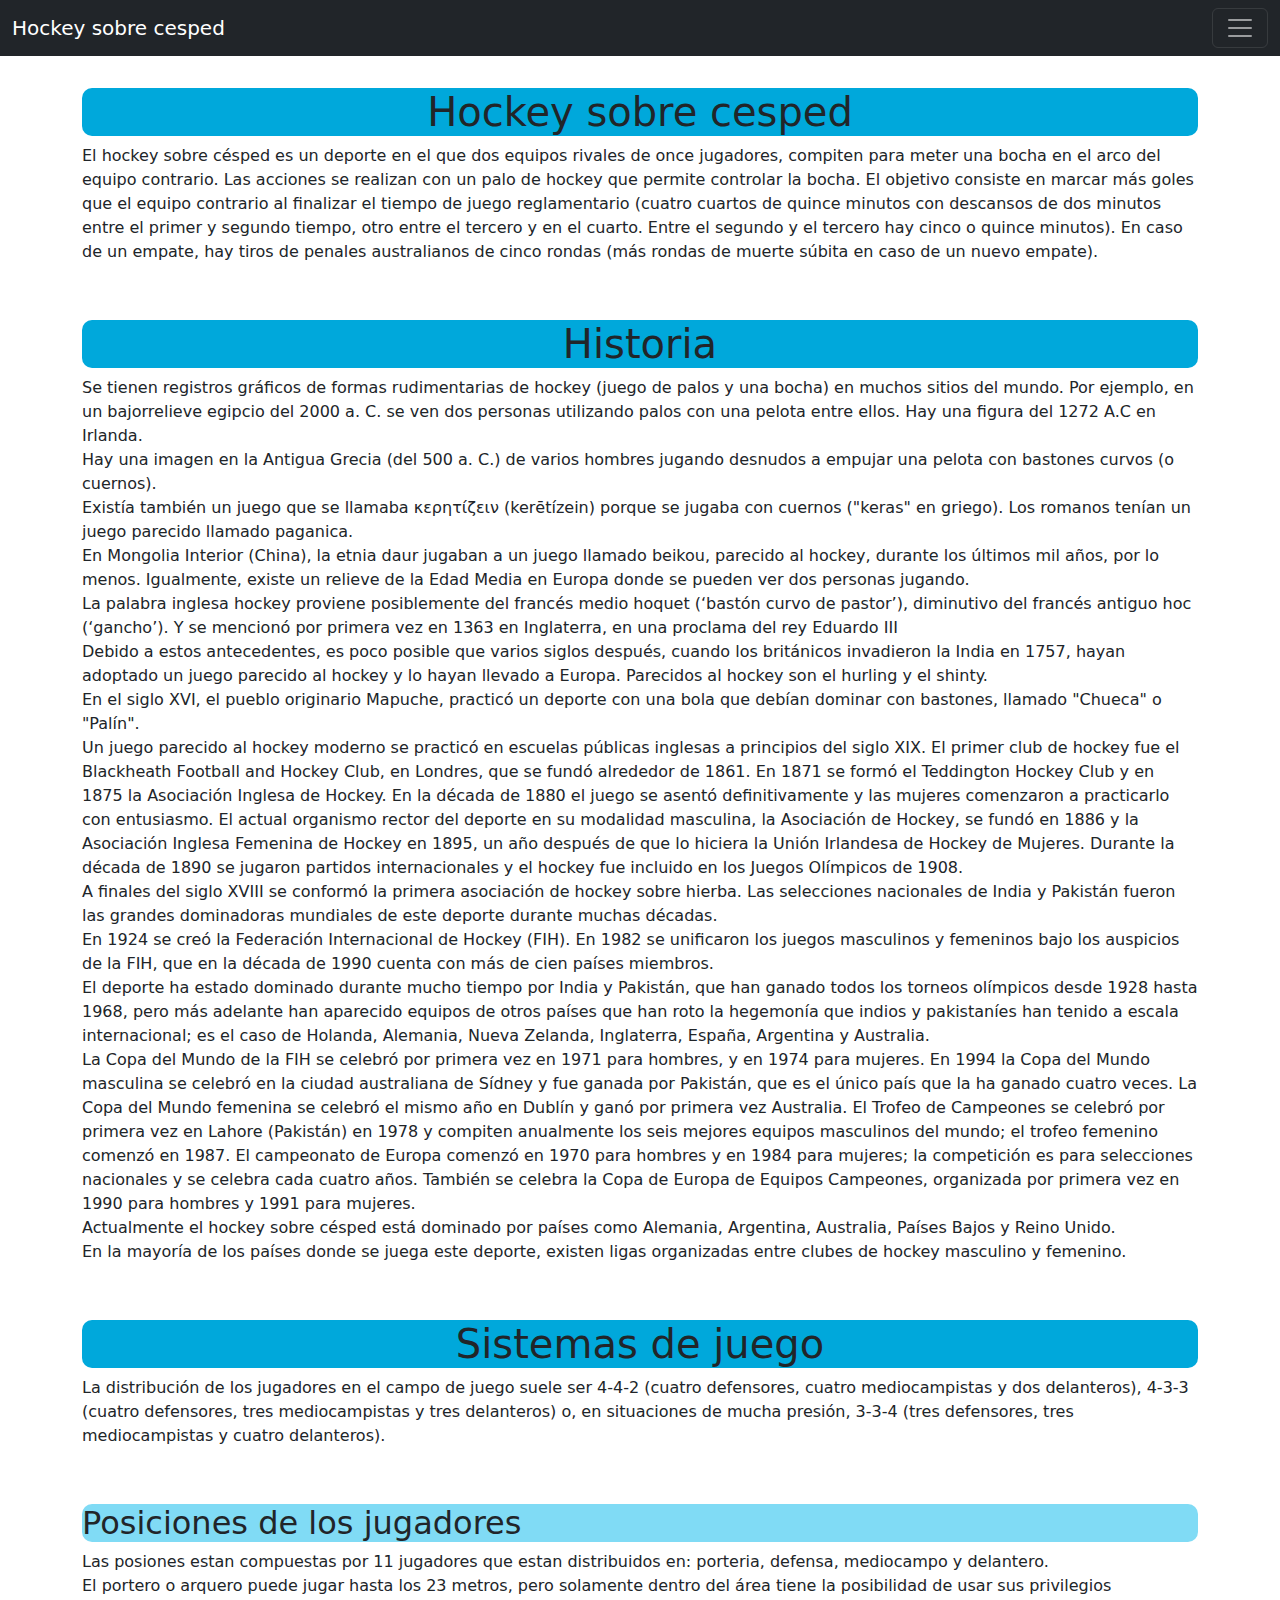
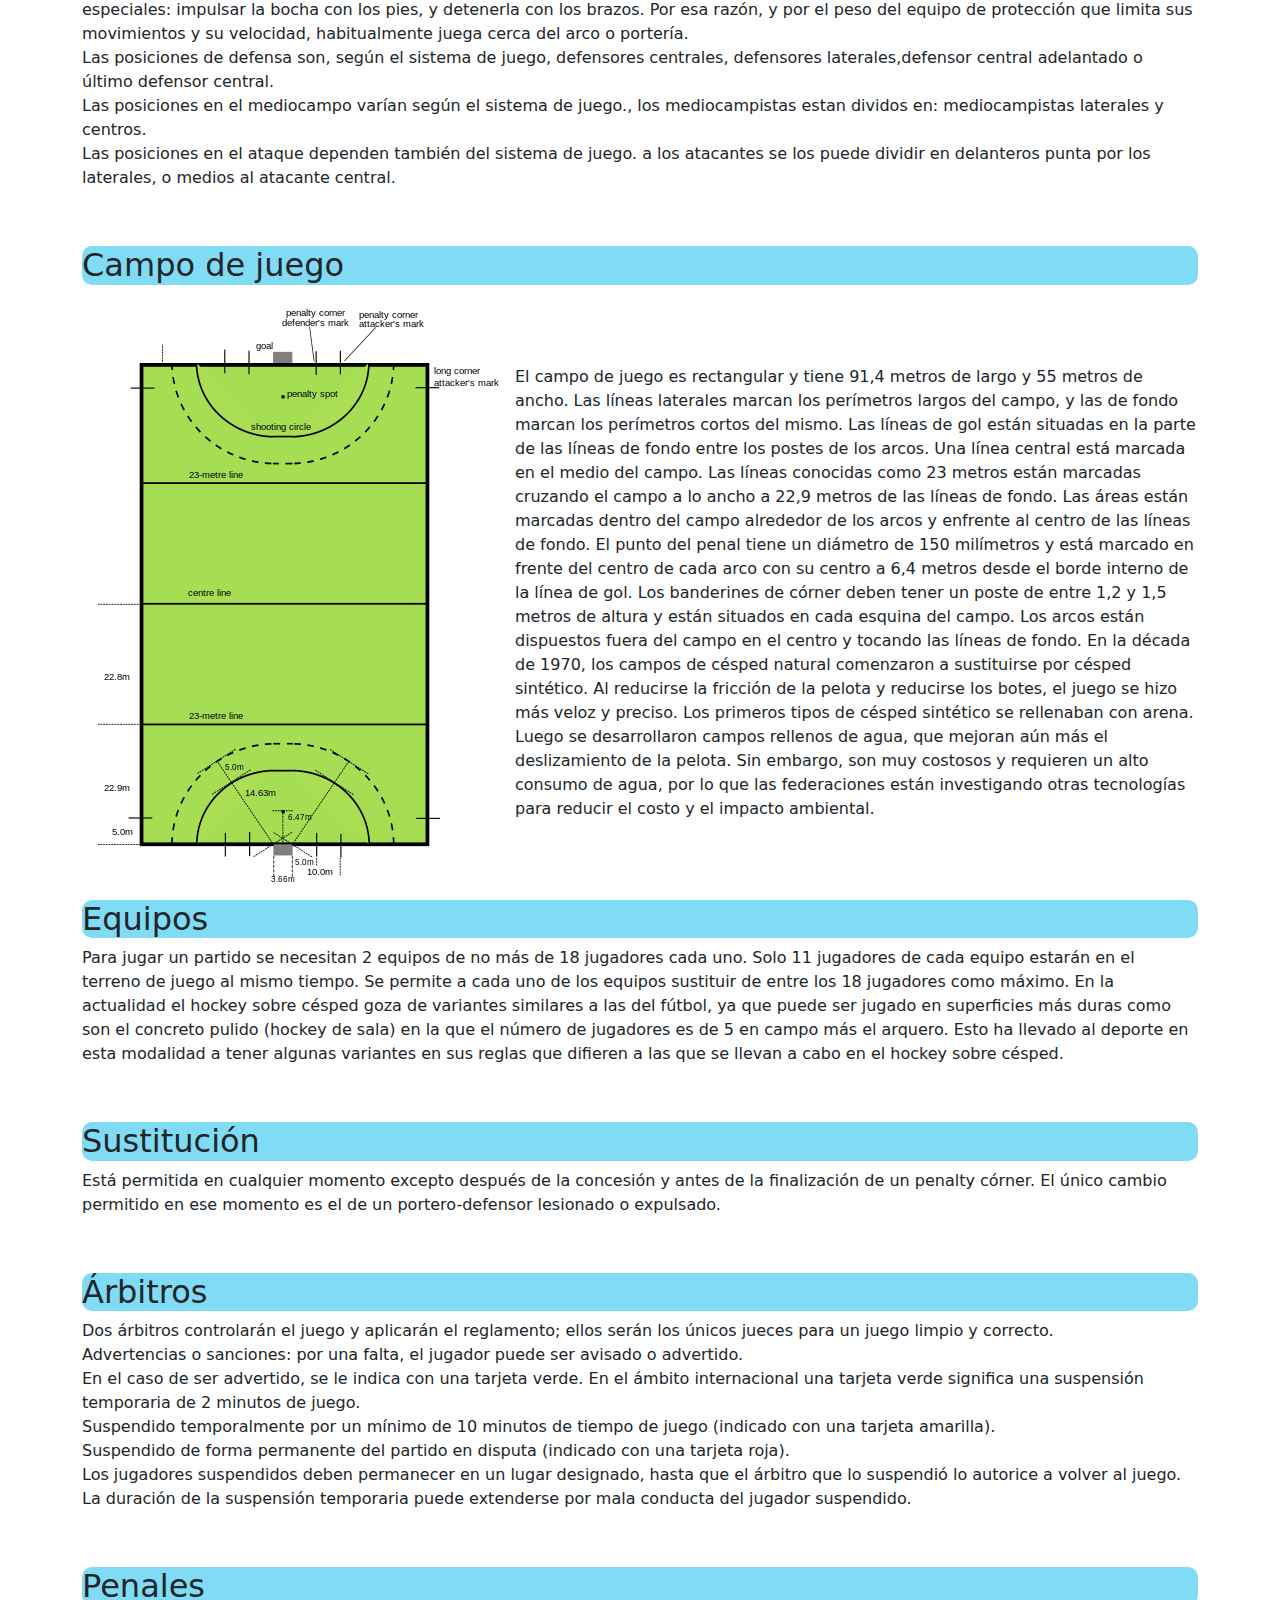
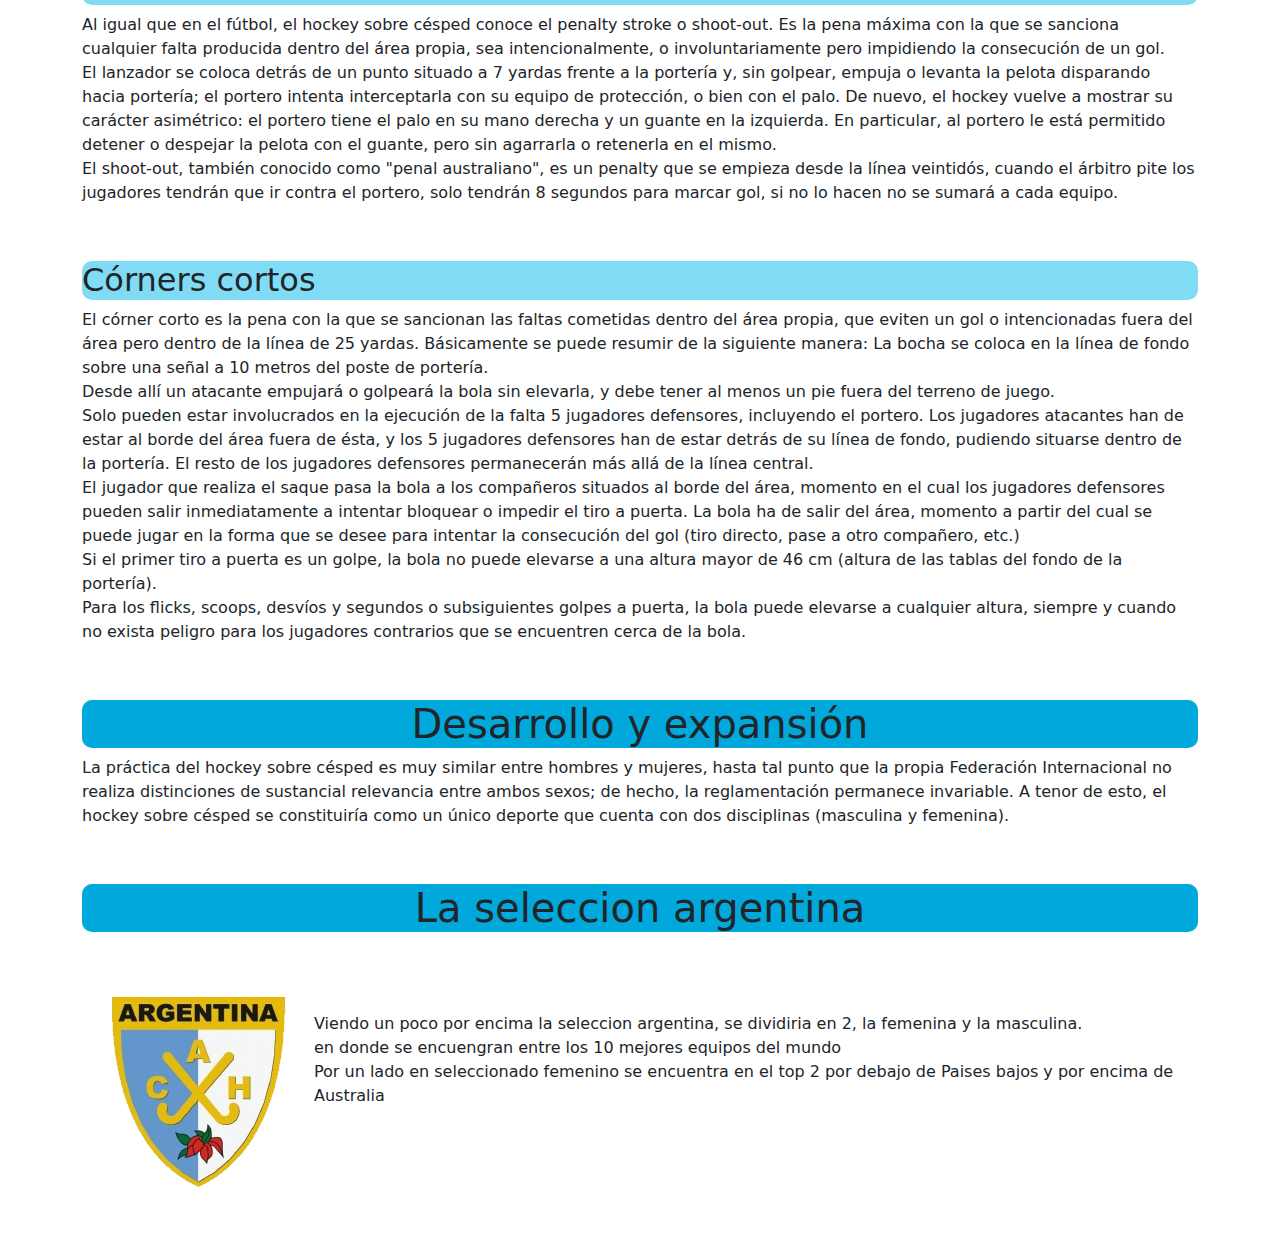
<file: Index.html>
<!DOCTYPE html>
<html lang="en">
<head>
    <meta charset="UTF-8">
    <meta http-equiv="X-UA-Compatible" content="IE=edge">
    <meta name="viewport" content="width=device-width, initial-scale=1.0">
    <title>El Hockey</title>
    <link rel="stylesheet" href="css/bootstrap.css">
    <link rel="stylesheet" href="css/Hockey.css">
</head>
<body>
    
    <!--Navbar-->
    <nav class="navbar navbar-dark bg-dark fixed-top">
        <div class="container-fluid">
            <a class="navbar-brand" href="#">Hockey sobre cesped</a>
            <button class="navbar-toggler" type="button" data-bs-toggle="offcanvas" data-bs-target="#offcanvasDarkNavbar" aria-controls="offcanvasDarkNavbar">
                <span class="navbar-toggler-icon"></span>
            </button>
            <div class="offcanvas offcanvas-end text-bg-dark" tabindex="-1" id="offcanvasDarkNavbar" aria-labelledby="offcanvasDarkNavbarLabel">
                <div class="offcanvas-header">
                    <h5 class="offcanvas-title" id="offcanvasDarkNavbarLabel">Más informcaión</h5>
                    <button type="button" class="btn-close btn-close-white" data-bs-dismiss="offcanvas" aria-label="Close"></button>
                </div>
                <div class="offcanvas-body">
                    <ul class="navbar-nav justify-content-end flex-grow-1 pe-3">
                        <li class="nav-item">
                            <a class="nav-link active" aria-current="page" href="https://www.fih.hockey/">FIH</a>
                        </li>
                        <li class="nav-item">
                            <a class="nav-link" href="https://www.cahockey.org.ar/">CAH</a>
                        </li>
                        <li class="nav-item">
                            <a class="nav-link" href="pages/LasLeonas.html">Las leonas</a>
                        </li>
                        <li class="nav-item">
                            <a class="nav-link" href="pages/LosLeones.html">Los leones</a>
                        </li>
                    </ul>
                </div>
            </div>
        </div>
    </nav>

    <div class="container"100% wide until small breakpoint>
        <!--Hockey sobre cesped-->
        <br><br><br>
        <p> <h1>Hockey sobre cesped</h1>
        El hockey sobre césped es un deporte en el que dos equipos rivales de once jugadores, compiten para meter una bocha en el arco del 
        equipo contrario. Las acciones se realizan con un palo de hockey que permite controlar la bocha. El objetivo consiste en marcar más 
        goles que el equipo contrario al finalizar el tiempo de juego reglamentario (cuatro cuartos de quince minutos con descansos de dos 
        minutos entre el primer y segundo tiempo, otro entre el tercero y en el cuarto. Entre el segundo y el tercero hay cinco o quince 
        minutos). En caso de un empate, hay tiros de penales australianos de cinco rondas (más rondas de muerte súbita en caso de un nuevo empate).
        </p> <br>

        <!--Historia-->
        <p> <h1>Historia</h1>
    Se tienen registros gráficos de formas rudimentarias de hockey (juego de palos y una bocha) en muchos sitios del mundo. Por ejemplo, en un 
    bajorrelieve egipcio del 2000 a. C. se ven dos personas utilizando palos con una pelota entre ellos. Hay una figura del 1272 A.C en Irlanda. <br>
    Hay una imagen en la Antigua Grecia (del 500 a. C.) de varios hombres jugando desnudos a empujar una pelota con bastones curvos (o cuernos). <br>
    Existía también un juego que se llamaba κερητίζειν (kerētízein) porque se jugaba con cuernos ("keras" en griego). Los romanos tenían un 
    juego parecido llamado paganica. <br>
    En Mongolia Interior (China), la etnia daur jugaban a un juego llamado beikou, parecido al hockey, durante los últimos mil años, por lo menos. 
    Igualmente, existe un relieve de la Edad Media en Europa donde se pueden ver dos personas jugando. <br>
    La palabra inglesa hockey proviene posiblemente del francés medio hoquet (‘bastón curvo de pastor’), diminutivo del francés antiguo hoc (‘gancho’). 
    Y se mencionó por primera vez en 1363 en Inglaterra, en una proclama del rey Eduardo III <br>
    Debido a estos antecedentes, es poco posible que varios siglos después, cuando los británicos invadieron la India en 1757, hayan adoptado un juego parecido al hockey y lo hayan llevado a Europa. Parecidos al hockey son el hurling y el shinty. <br>
    En el siglo XVI, el pueblo originario Mapuche, practicó un deporte con una bola que debían dominar con bastones, llamado "Chueca" o "Palín". <br>
    Un juego parecido al hockey moderno se practicó en escuelas públicas inglesas a principios del siglo XIX. El primer club de hockey fue el Blackheath Football and Hockey Club, en Londres, que se fundó alrededor de 1861. En 1871 se formó el Teddington Hockey Club y en 1875 la Asociación Inglesa de Hockey. En la década de 1880 el juego se asentó definitivamente y las mujeres comenzaron a practicarlo con entusiasmo. El actual organismo rector del deporte en su modalidad masculina, la Asociación de Hockey, se fundó en 1886 y la Asociación Inglesa Femenina de Hockey en 1895, un año después de que lo hiciera la Unión Irlandesa de Hockey de Mujeres. Durante la década de 1890 se jugaron partidos internacionales y el hockey fue incluido en los Juegos Olímpicos de 1908. <br> 
    A finales del siglo XVIII se conformó la primera asociación de hockey sobre hierba. Las selecciones nacionales de India y Pakistán fueron las grandes dominadoras mundiales de este deporte durante muchas décadas. <br> 
    En 1924 se creó la Federación Internacional de Hockey (FIH). En 1982 se unificaron los juegos masculinos y femeninos bajo los auspicios de la FIH, que en la década de 1990 cuenta con más de cien países miembros. <br>
    El deporte ha estado dominado durante mucho tiempo por India y Pakistán, que han ganado todos los torneos olímpicos desde 1928 hasta 1968, pero más adelante han aparecido equipos de otros países que han roto la hegemonía que indios y pakistaníes han tenido a escala internacional; es el caso de Holanda, Alemania, Nueva Zelanda, Inglaterra, España, Argentina y Australia. <br> 
    La Copa del Mundo de la FIH se celebró por primera vez en 1971 para hombres, y en 1974 para mujeres. En 1994 la Copa del Mundo masculina se celebró en la ciudad australiana de Sídney y fue ganada por Pakistán, que es el único país que la ha ganado cuatro veces. La Copa del Mundo femenina se celebró el mismo año en Dublín y ganó por primera vez Australia. El Trofeo de Campeones se celebró por primera vez en Lahore (Pakistán) en 1978 y compiten anualmente los seis mejores equipos masculinos del mundo; el trofeo femenino comenzó en 1987. El campeonato de Europa comenzó en 1970 para hombres y en 1984 para mujeres; la competición es para selecciones nacionales y se celebra cada cuatro años. También se celebra la Copa de Europa de Equipos Campeones, organizada por primera vez en 1990 para hombres y 1991 para mujeres. <br>
    Actualmente el hockey sobre césped está dominado por países como Alemania, Argentina, Australia, Países Bajos y Reino Unido. <br>
    En la mayoría de los países donde se juega este deporte, existen ligas organizadas entre clubes de hockey masculino y femenino.
        </p> <br>

        <!--Sistemas de juego-->
        <p> <h1>Sistemas de juego</h1>
        La distribución de los jugadores en el campo de juego suele ser 4-4-2 (cuatro defensores, cuatro mediocampistas y dos delanteros), 4-3-3 (cuatro defensores, tres mediocampistas y tres delanteros) o, en situaciones de mucha presión, 3-3-4 (tres defensores, tres mediocampistas y cuatro delanteros).
        </p> <br>

        <!--Posición de los jugadores-->
        <p> <h2>Posiciones de los jugadores</h2>
            Las posiones estan compuestas por 11 jugadores que estan distribuidos en: porteria, defensa, mediocampo y delantero. <br> 
            El portero o arquero puede jugar hasta los 23 metros, pero solamente dentro del área tiene la posibilidad de usar sus privilegios especiales: 
            impulsar la bocha con los pies, y detenerla con los brazos. Por esa razón, y por el peso del equipo de protección que limita sus movimientos 
            y su velocidad, habitualmente juega cerca del arco o portería. <br>
            Las posiciones de defensa son, según el sistema de juego, defensores centrales, defensores laterales,defensor central adelantado o último defensor central. <br>
            Las posiciones en el mediocampo varían según el sistema de juego., los mediocampistas estan dividos en: 
            mediocampistas laterales y centros. <br>
            Las posiciones en el ataque dependen también del sistema de juego. a los atacantes se los puede dividir en delanteros punta por los laterales, o medios al atacante central. <br>
        </p> <br>

        <!--Campo de juego-->
        <p> <h2>Campo de juego</h2> 
            <img id="las" src="imgs/CanchaHockey.png" alt="" srcset=""><br><br><br>
    El campo de juego es rectangular y tiene 91,4 metros de largo y 55 metros de ancho.
    Las líneas laterales marcan los perímetros largos del campo, y las de fondo marcan los perímetros cortos del mismo.
    Las líneas de gol están situadas en la parte de las líneas de fondo entre los postes de los arcos. Una línea central está marcada en el medio del campo. Las líneas conocidas como 23 metros están marcadas cruzando el campo a lo ancho a 22,9 metros de las líneas de fondo.
    Las áreas están marcadas dentro del campo alrededor de los arcos y enfrente al centro de las líneas de fondo.
    El punto del penal tiene un diámetro de 150 milímetros y está marcado en frente del centro de cada arco con su centro a 6,4 metros desde el borde interno de la línea de gol.
    Los banderines de córner deben tener un poste de entre 1,2 y 1,5 metros de altura y están situados en cada esquina del campo.
    Los arcos están dispuestos fuera del campo en el centro y tocando las líneas de fondo.
    En la década de 1970, los campos de césped natural comenzaron a sustituirse por césped sintético. Al reducirse la fricción de la pelota y reducirse los botes, el juego se hizo más veloz y preciso. Los primeros tipos de césped sintético se rellenaban con arena. Luego se desarrollaron campos rellenos de agua, que mejoran aún más el deslizamiento de la pelota. Sin embargo, son muy costosos y requieren un alto consumo de agua, por lo que las federaciones están investigando otras tecnologías para reducir el costo y el impacto ambiental.
        </p> 
        

        <!--Equipos-->
        <p> <h2>Equipos</h2>
    Para jugar un partido se necesitan 2 equipos de no más de 18 jugadores cada uno. Solo 11 jugadores de cada equipo estarán en el terreno 
    de juego al mismo tiempo. Se permite a cada uno de los equipos sustituir de entre los 18 jugadores como máximo. En la actualidad el 
    hockey sobre césped goza de variantes similares a las del fútbol, ya que puede ser jugado en superficies más duras como son el concreto 
    pulido (hockey de sala) en la que el número de jugadores es de 5 en campo más el arquero. Esto ha llevado al deporte en esta modalidad 
    a tener algunas variantes en sus reglas que difieren a las que se llevan a cabo en el hockey sobre césped.
        </p> <br>

        <!--Sustitución-->
        <p> <h2>Sustitución</h2>
            Está permitida en cualquier momento excepto después de la concesión y antes de la finalización de un penalty córner. El único cambio permitido en ese momento es el de un portero-defensor lesionado o expulsado.
        </p> <br>

        <!--Arbitros-->
        <p> <h2>Árbitros</h2>
    Dos árbitros controlarán el juego y aplicarán el reglamento; ellos serán los únicos jueces para un juego limpio y correcto. <br>
    Advertencias o sanciones: por una falta, el jugador puede ser avisado o advertido. <br>
    En el caso de ser advertido, se le indica con una tarjeta verde. En el ámbito internacional una tarjeta verde significa una suspensión temporaria de 2 minutos de juego. <br>
    Suspendido temporalmente por un mínimo de 10 minutos de tiempo de juego (indicado con una tarjeta amarilla). <br>
    Suspendido de forma permanente del partido en disputa (indicado con una tarjeta roja). <br>
    Los jugadores suspendidos deben permanecer en un lugar designado, hasta que el árbitro que lo suspendió lo autorice a volver al juego.
    La duración de la suspensión temporaria puede extenderse por mala conducta del jugador suspendido.
        </p> <br>  

        <!--Penales-->
        <p> <h2>Penales</h2>
            Al igual que en el fútbol, el hockey sobre césped conoce el penalty stroke o shoot-out. Es la pena máxima con la que se sanciona cualquier falta producida dentro del área propia, sea intencionalmente, o involuntariamente pero impidiendo la consecución de un gol. <br>
            El lanzador se coloca detrás de un punto situado a 7 yardas frente a la portería y, sin golpear, empuja o levanta la pelota disparando hacia portería; el portero intenta interceptarla con su equipo de protección, o bien con el palo. De nuevo, el hockey vuelve a mostrar su carácter asimétrico: el portero tiene el palo en su mano derecha y un guante en la izquierda. En particular, al portero le está permitido detener o despejar la pelota con el guante, pero sin agarrarla o retenerla en el mismo. <br>
            El shoot-out, también conocido como "penal australiano", es un penalty que se empieza desde la línea veintidós, cuando el árbitro pite los jugadores tendrán que ir contra el portero, solo tendrán 8 segundos para marcar gol, si no lo hacen no se sumará a cada equipo.
        </p> <br>

        <!--Corners cortos-->
        <p> <h2>Córners cortos</h2>
            El córner corto es la pena con la que se sancionan las faltas cometidas dentro del área propia, que eviten un gol o intencionadas fuera del área pero dentro de la línea de 25 yardas. Básicamente se puede resumir de la siguiente manera:
            La bocha se coloca en la línea de fondo sobre una señal a 10 metros del poste de portería. <br>
            Desde allí un atacante empujará o golpeará la bola sin elevarla, y debe tener al menos un pie fuera del terreno de juego. <br>
            Solo pueden estar involucrados en la ejecución de la falta 5 jugadores defensores, incluyendo el portero. Los jugadores atacantes han de estar al borde del área fuera de ésta, y los 5 jugadores defensores han de estar detrás de su línea de fondo, pudiendo situarse dentro de la portería. El resto de los jugadores defensores permanecerán más allá de la línea central. <br>
            El jugador que realiza el saque pasa la bola a los compañeros situados al borde del área, momento en el cual los jugadores defensores pueden salir inmediatamente a intentar bloquear o impedir el tiro a puerta. La bola ha de salir del área, momento a partir del cual se puede jugar en la forma que se desee para intentar la consecución del gol (tiro directo, pase a otro compañero, etc.) <br>
            Si el primer tiro a puerta es un golpe, la bola no puede elevarse a una altura mayor de 46 cm (altura de las tablas del fondo de la portería). <br>
            Para los flicks, scoops, desvíos y segundos o subsiguientes golpes a puerta, la bola puede elevarse a cualquier altura, siempre y cuando no exista peligro para los jugadores contrarios que se encuentren cerca de la bola.
        </p> <br>

        <!--Desarrollo y expansion-->
        <p> <h1>Desarrollo y expansión</h1>
            La práctica del hockey sobre césped es muy similar entre hombres y mujeres, hasta tal punto que la propia Federación Internacional no realiza
            distinciones de sustancial relevancia entre ambos sexos; de hecho, la reglamentación permanece invariable. A tenor de esto, el hockey sobre 
            césped se constituiría como un único deporte que cuenta con dos disciplinas (masculina y femenina).
        </p> <br>

        <!--La seleccion argentina-->
        <p> <h1>La seleccion argentina</h1>
            <img id="las" src="imgs/HockeyLogo.png" alt="" srcset=""><br><br><br>
            Viendo un poco por encima la seleccion argentina, se dividiria en 2, la femenina y la masculina. <br>
            en donde se encuengran entre los 10 mejores equipos del mundo <br>
            Por un lado en seleccionado femenino se encuentra en el top 2 por debajo de Paises bajos y por encima de Australia <br>
            
        </p> <br>
<script src="js/bootstrap.bundle.js"></script>
<script src="js/bootstrap.js"></script>
</body>
</html>
</file>
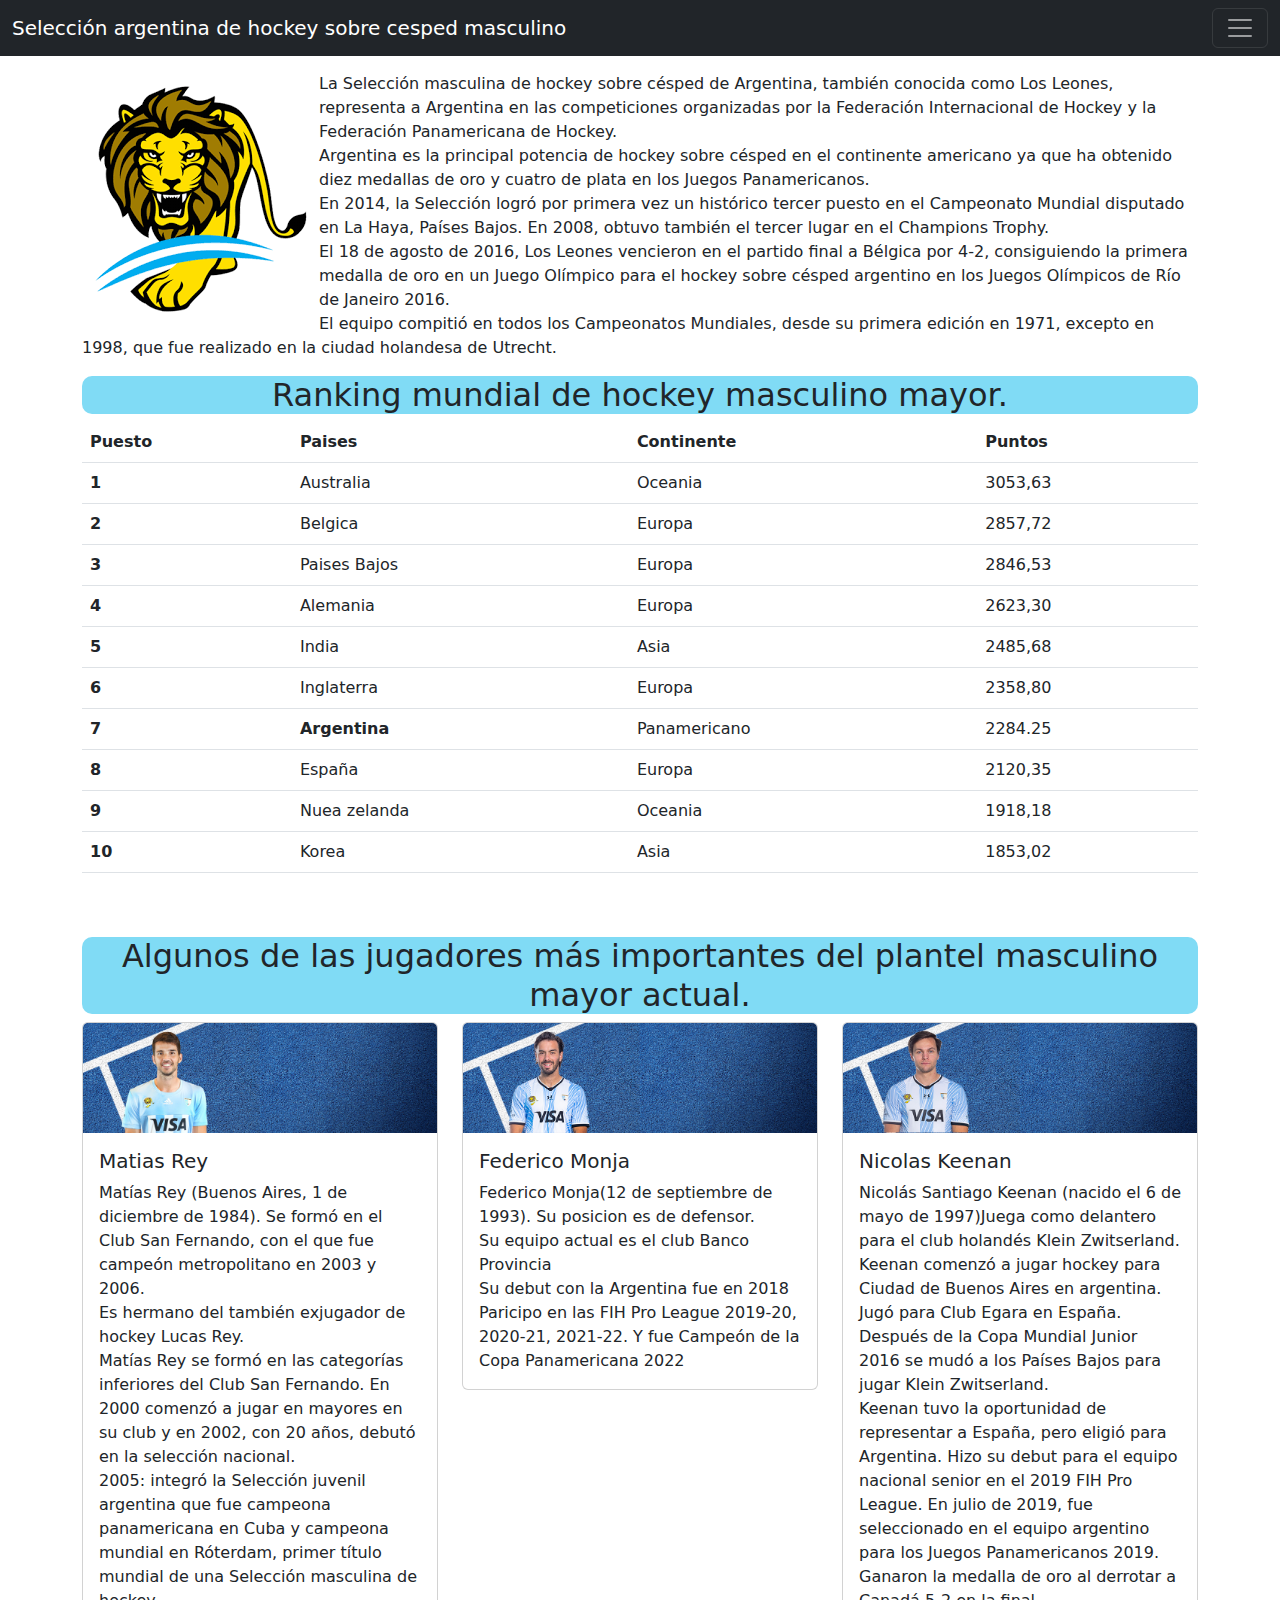
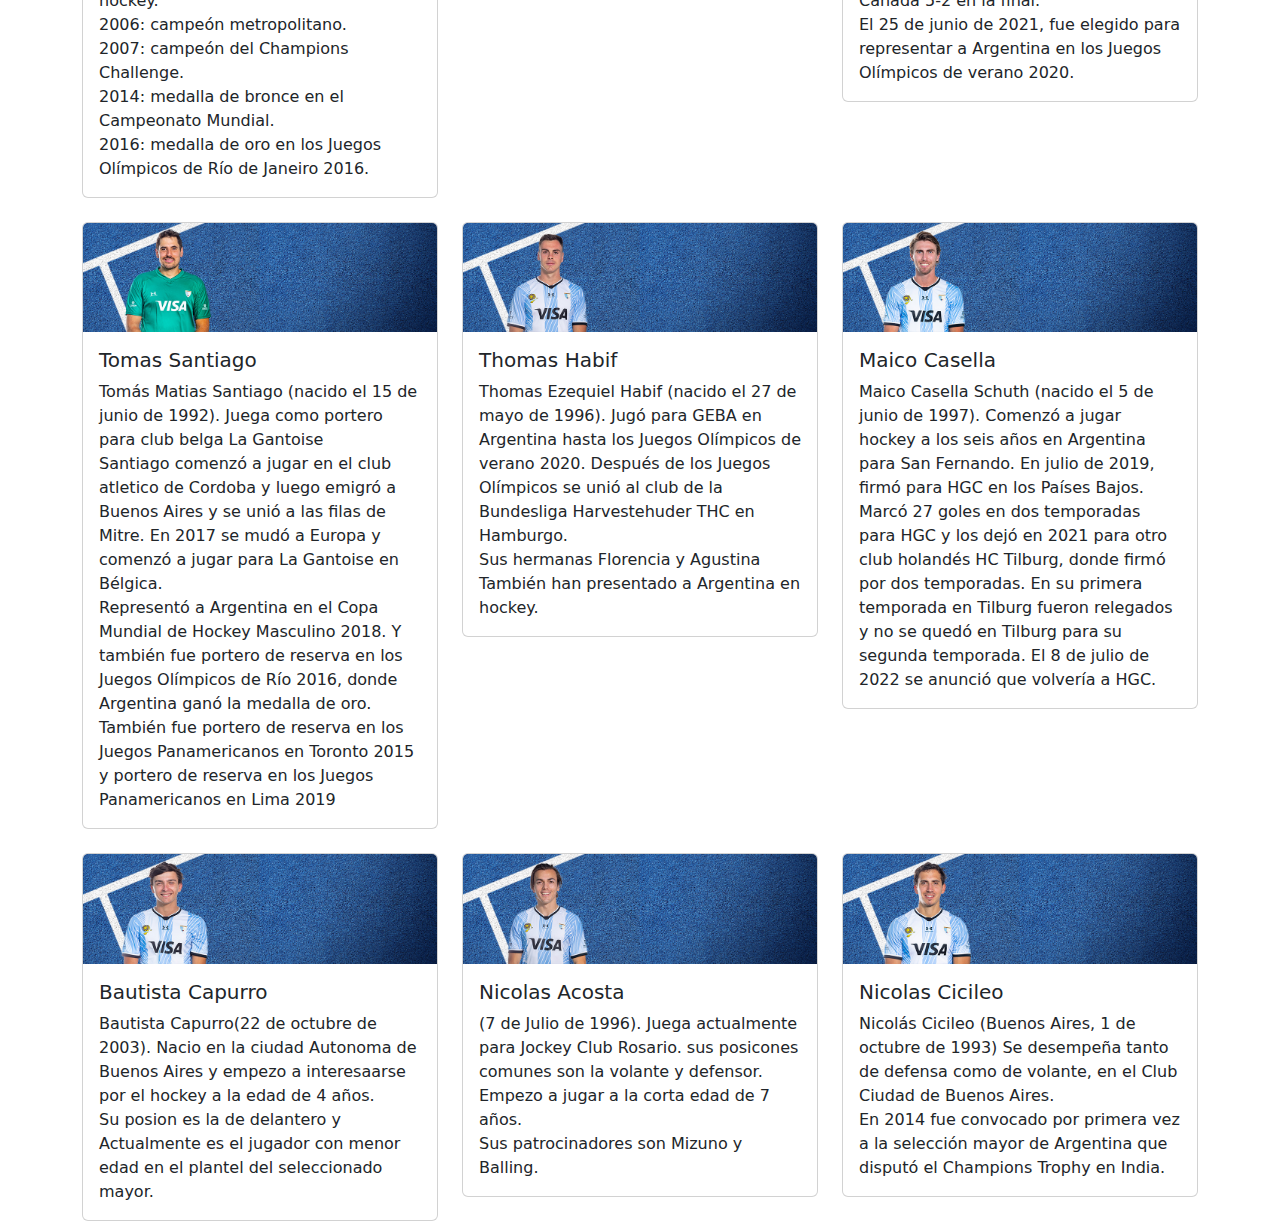
<file: pages/LosLeones.html>
<!DOCTYPE html>
<html lang="en">
<head>
    <meta charset="UTF-8">
    <meta http-equiv="X-UA-Compatible" content="IE=edge">
    <meta name="viewport" content="width=device-width, initial-scale=1.0">
    <link rel="stylesheet" href="../css/bootstrap.css">
    <link rel="stylesheet" href="../css/Hockey.css">
    <title>Los Leones</title>
</head>
<body>
    <!--Navbar-->
    <nav class="navbar navbar-dark bg-dark fixed-top">
        <div class="container-fluid">
            <a class="navbar-brand" href="#">Selección argentina de hockey sobre cesped masculino</a>
            <button class="navbar-toggler" type="button" data-bs-toggle="offcanvas" data-bs-target="#offcanvasDarkNavbar" aria-controls="offcanvasDarkNavbar">
                <span class="navbar-toggler-icon"></span>
            </button>
            <div class="offcanvas offcanvas-end text-bg-dark" tabindex="-1" id="offcanvasDarkNavbar" aria-labelledby="offcanvasDarkNavbarLabel">
                <div class="offcanvas-header">
                    <h5 class="offcanvas-title" id="offcanvasDarkNavbarLabel">Más informcaión</h5>
                    <button type="button" class="btn-close btn-close-white" data-bs-dismiss="offcanvas" aria-label="Close"></button>
                </div>
                <div class="offcanvas-body">
                    <ul class="navbar-nav justify-content-end flex-grow-1 pe-3">
                        <li class="nav-item">
                            <a class="nav-link active" aria-current="page" href="https://www.fih.hockey/">FIH</a>
                        </li>
                        <li class="nav-item">
                            <a class="nav-link" href="https://www.cahockey.org.ar/">CAH</a>
                        </li>
                        <li class="nav-item">
                            <a class="nav-link" href="LasLeonas.html">Las leonas</a>
                        </li>
                        <li class="nav-item">
                            <a class="nav-link" href="../index.html">Inicio</a>
                        </li>
                    </ul>
                </div>
            </div>
        </div>
    </nav>
    <br><br><br>

    <div class="container"100% wide until small breakpoint>
        <p><img id="las" src="../imgs/LosLeones.png" alt="">
            La Selección masculina de hockey sobre césped de Argentina, también conocida como Los Leones, representa a Argentina en las competiciones organizadas por la Federación Internacional de Hockey y la Federación Panamericana de Hockey. <br>
            Argentina es la principal potencia de hockey sobre césped en el continente americano ya que ha obtenido diez medallas de oro y cuatro de plata en los Juegos Panamericanos. <br>
            En 2014, la Selección logró por primera vez un histórico tercer puesto en el Campeonato Mundial disputado en La Haya, Países Bajos. En 2008, obtuvo también el tercer lugar en el Champions Trophy. <br>
            El 18 de agosto de 2016, Los Leones vencieron en el partido final a Bélgica por 4-2, consiguiendo la primera medalla de oro en un Juego Olímpico para el hockey sobre césped argentino en los Juegos Olímpicos de Río de Janeiro 2016. <br>
            El equipo compitió en todos los Campeonatos Mundiales, desde su primera edición en 1971, excepto en 1998, que fue realizado en la ciudad holandesa de Utrecht.</p>

        <!--Ranking-->
        <h2 id="tt">Ranking mundial de hockey masculino mayor.</h2>
        <table class="table">
            <thead>
            <tr>
                <th scope="col">Puesto</th>
                <th scope="col">Paises</th>
                <th scope="col">Continente</th>
                <th scope="col">Puntos</th>
            </tr>
            </thead>
            <tbody>
            <tr>
                <th scope="row">1</th>
                <td>Australia</td>
                <td>Oceania</td>
                <td>3053,63</td>
            </tr>
            <tr>
                <th scope="row">2</th>
                <td>Belgica</td>
                <td>Europa</td>
                <td>2857,72</td>
            </tr>
            <tr>
                <th scope="row">3</th>
                <td>Paises Bajos</td>
                <td>Europa</td>
                <td>2846,53</td>
            </tr>
            <tr>
                <th scope="row">4</th>
                <td>Alemania</td>
                <td>Europa</td>
                <td>2623,30</td>
            </tr>
            <tr>
                <th scope="row">5</th>
                <td>India</td>
                <td>Asia</td>
                <td>2485,68</td>
            </tr>
            <tr>
                <th scope="row">6</th>
                <td>Inglaterra</td>
                <td>Europa</td>
                <td>2358,80</td>
            </tr>
            <tr>
                <th scope="row">7</th>
                <td id="arg">Argentina</td>
                <td>Panamericano</td>
                <td>2284.25</td>
            </tr>
            <tr>
                <th scope="row">8</th>
                <td>España</td>
                <td>Europa</td>
                <td>2120,35</td>
            </tr>
            <tr>
                <th scope="row">9</th>
                <td>Nuea zelanda</td>
                <td>Oceania</td>
                <td>1918,18</td>
            </tr>
            <tr>
                <th scope="row">10</th>
                <td>Korea</td>
                <td>Asia</td>
                <td>1853,02</td>
            </tr>
            </tbody>
        </table>
        <br><br>

        <!--Cards-->
        <h2 id="tt">Algunos de las jugadores más importantes del plantel masculino mayor actual.</h2>
        <div class="row row-cols-1 row-cols-md-3 g-4">
            <div class="col">
                <div class="card">
                    <img src="../imgs/MatiasRey.jpg" class="card-img-top" alt="...">
                    <div class="card-body">
                        <h5 class="card-title">Matias Rey</h5>
                        <p class="card-text">Matías Rey (Buenos Aires, 1 de diciembre de 1984). Se formó en el Club San Fernando, con el que fue campeón metropolitano en 2003 y 2006. <br>
                            Es hermano del también exjugador de hockey Lucas Rey. <br>
                            Matías Rey se formó en las categorías inferiores del Club San Fernando. En 2000 comenzó a jugar en mayores en su club y en 2002, con 20 años, debutó en la selección nacional. <br>
                            2005: integró la Selección juvenil argentina que fue campeona panamericana en Cuba y campeona mundial en Róterdam, primer título mundial de una Selección masculina de hockey. <br>
                            2006: campeón metropolitano. <br>
                            2007: campeón del Champions Challenge. <br>
                            2014: medalla de bronce en el Campeonato Mundial. <br>
                            2016: medalla de oro en los Juegos Olímpicos de Río de Janeiro 2016.</p>
                    </div>
                </div>
            </div>
            <div class="col">
                <div class="card">
                    <img src="../imgs/MonjaFederico.jpg" class="card-img-top" alt="...">
                    <div class="card-body">
                        <h5 class="card-title">Federico Monja</h5>
                        <p class="card-text">Federico Monja(12 de septiembre de 1993). Su posicion es de defensor. <br>
                            Su equipo actual es el club Banco Provincia <br>
                            Su debut con la Argentina fue en 2018 <br>
                            Paricipo en las FIH Pro League 2019-20, 2020-21, 2021-22. Y fue Campeón de la Copa Panamericana 2022</p>
                    </div>
                </div>
            </div>
            <div class="col">
                <div class="card">
                    <img src="../imgs/KeenanNicolas.jpg" class="card-img-top" alt="...">
                    <div class="card-body">
                        <h5 class="card-title">Nicolas Keenan</h5>
                        <p class="card-text">Nicolás Santiago Keenan (nacido el 6 de mayo de 1997)Juega como delantero para el club holandés Klein Zwitserland. <br>
                            Keenan comenzó a jugar hockey para Ciudad de Buenos Aires en argentina. Jugó para Club Egara en España. Después de la Copa Mundial Junior 2016 se mudó a los Países Bajos para jugar Klein Zwitserland. <br>
                            Keenan tuvo la oportunidad de representar a España, pero eligió para Argentina. Hizo su debut para el equipo nacional senior en el 2019 FIH Pro League. 
                            En julio de 2019, fue seleccionado en el equipo argentino para los Juegos Panamericanos 2019. Ganaron la medalla de oro al derrotar a Canadá 5-2 en la final. <br>
                            El 25 de junio de 2021, fue elegido para representar a Argentina en los Juegos Olímpicos de verano 2020.</p>
                    </div>
                </div>
            </div>
            <div class="col">
                <div class="card">
                    <img src="../imgs/SantiagoTomas.jpg" class="card-img-top" alt="...">
                    <div class="card-body">
                        <h5 class="card-title">Tomas Santiago</h5>
                        <p class="card-text">Tomás Matias Santiago (nacido el 15 de junio de 1992). Juega como portero para club belga La Gantoise <br>
                            Santiago comenzó a jugar en el club atletico de Cordoba y luego emigró a Buenos Aires y se unió a las filas de Mitre. En 2017 se mudó a Europa y comenzó a jugar para La Gantoise en Bélgica. <br>
                            Representó a Argentina en el Copa Mundial de Hockey Masculino 2018. Y también fue portero de reserva en los Juegos Olímpicos de Río 2016, donde Argentina ganó la medalla de oro. También fue portero de reserva en los Juegos Panamericanos en Toronto 2015 y portero de reserva en los Juegos Panamericanos en Lima 2019</p>
                    </div>
                </div>
            </div>
            <div class="col">
                <div class="card">
                    <img src="../imgs/HabifThomas.jpg" class="card-img-top" alt="...">
                    <div class="card-body">
                        <h5 class="card-title">Thomas Habif</h5>
                        <p class="card-text">Thomas Ezequiel Habif (nacido el 27 de mayo de 1996). Jugó para GEBA en Argentina hasta los Juegos Olímpicos de verano 2020. Después de los Juegos Olímpicos se unió al club de la Bundesliga Harvestehuder THC en Hamburgo. <br>
                            Sus hermanas Florencia y Agustina También han presentado a Argentina en hockey.</p>
                    </div>
                </div>
            </div>
            <div class="col">
                <div class="card">
                    <img src="../imgs/CasellaMaico.jpg" class="card-img-top" alt="...">
                    <div class="card-body">
                        <h5 class="card-title">Maico Casella</h5>
                        <p class="card-text">Maico Casella Schuth (nacido el 5 de junio de 1997). Comenzó a jugar hockey a los seis años en Argentina para San Fernando. En julio de 2019, firmó para HGC en los Países Bajos. Marcó 27 goles en dos temporadas para HGC y los dejó en 2021 para otro club holandés HC Tilburg, donde firmó por dos temporadas. En su primera temporada en Tilburg fueron relegados y no se quedó en Tilburg para su segunda temporada. El 8 de julio de 2022 se anunció que volvería a HGC.</p>
                    </div>
                </div>
            </div>
            <div class="col">
                <div class="card">
                    <img src="../imgs/CapurroBautista.jpg" class="card-img-top" alt="...">
                    <div class="card-body">
                        <h5 class="card-title">Bautista Capurro</h5>
                        <p class="card-text">Bautista Capurro(22 de octubre de 2003). Nacio en la ciudad Autonoma de Buenos Aires y empezo a interesaarse por el hockey a la edad de 4 años. <br> 
                            Su posion es la de delantero y Actualmente es el jugador con menor edad en el plantel del seleccionado mayor.</p>
                    </div>
                </div>
            </div>
            <div class="col">
                <div class="card">
                    <img src="../imgs/AcostaNicolas.jpg" class="card-img-top" alt="...">
                    <div class="card-body">
                        <h5 class="card-title">Nicolas Acosta</h5>
                        <p class="card-text"> (7 de Julio de 1996). Juega actualmente para Jockey Club Rosario. sus posicones comunes son la volante y defensor. <br>
                                Empezo a jugar a la corta edad de 7 años. <br>
                                Sus patrocinadores son Mizuno y Balling.</p>
                    </div>
                </div>
            </div>
            <div class="col">
                <div class="card">
                    <img src="../imgs/CicileoNicolas.jpg" class="card-img-top" alt="...">
                    <div class="card-body">
                        <h5 class="card-title">Nicolas Cicileo</h5>
                        <p class="card-text">Nicolás Cicileo (Buenos Aires, 1 de octubre de 1993) Se desempeña tanto de defensa como de volante, en el Club Ciudad de Buenos Aires. <br>
                            En 2014 fue convocado por primera vez a la selección mayor de Argentina que disputó el Champions Trophy en India.</p>
                    </div>
                </div>
            </div>
        </div>
    </div>

    <script src="../js/bootstrap.bundle.js"></script>
    <script src="../js/bootstrap.js"></script>
</body>
</html>
</file>
<file: css/Hockey.css>
h1{
    background-color: #00A8DB;
    border-radius: 10px;
    text-align: center;
    clear: both;
}
h2{
    background-color: #80DBF5;
    border-radius: 10px;
    clear: both;
}
#arg{
    font-weight: bold;
}
#las{
    float: left;
    padding: 10px;
}
#tt{
    clear: both;
    text-align: center;
}
</file>
